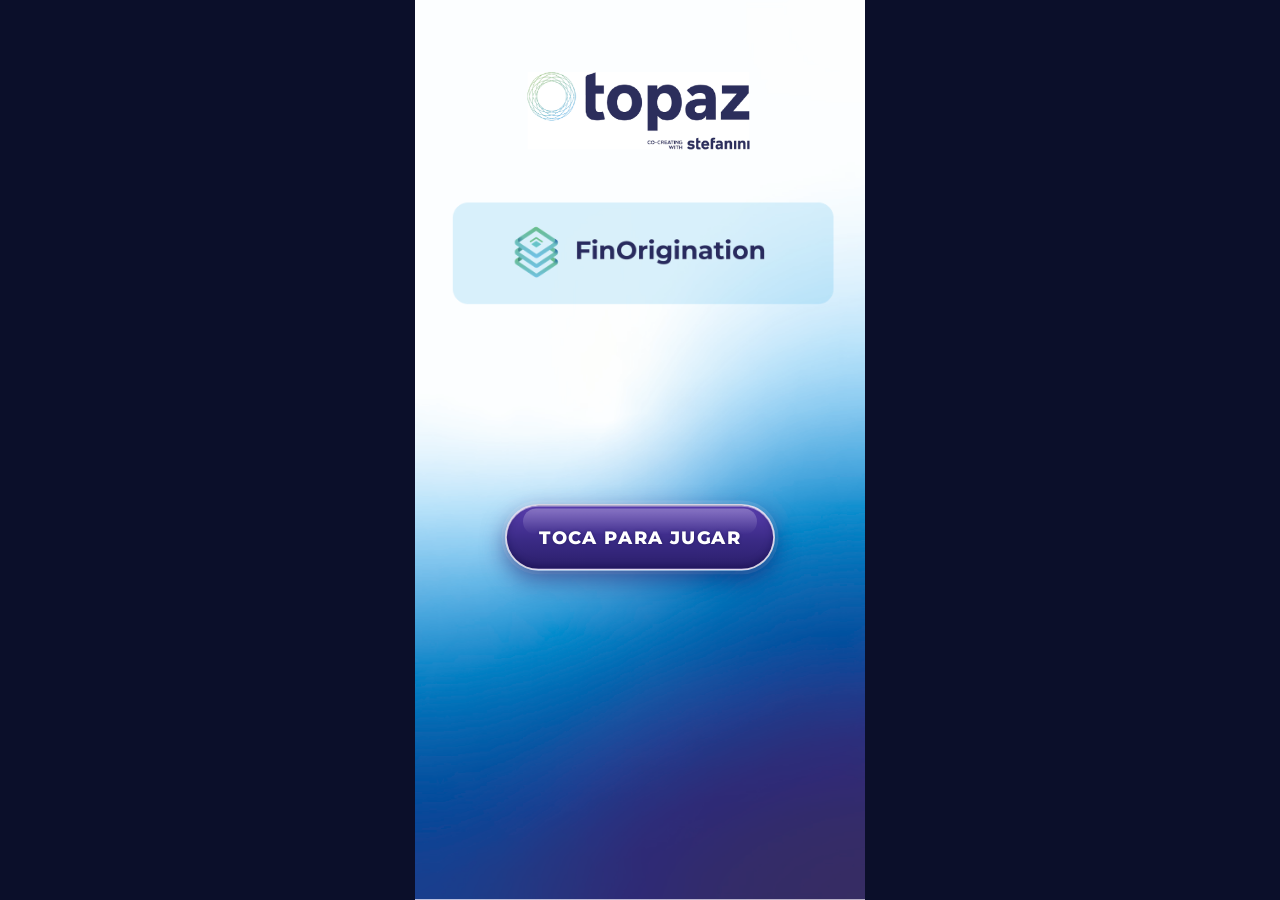
<file: index.html>
<!doctype html>
<html lang="es">
<head>
<meta charset="utf-8">
<meta name="viewport" content="width=device-width, initial-scale=1, maximum-scale=1, user-scalable=no">
<meta name="mobile-web-app-capable" content="yes">
<title>Topaz · Connect the Core</title>
<link rel="stylesheet" href="css/style.css">
</head>
<body>
<div id="viewport">
  <div id="stage">
    <img class="bg" src="assets/common/bg.jpg" alt="">

    <!-- Logo (siempre visible) -->
    <img id="logo" class="abs" src="assets/common/logo.png" alt="Topaz">

    <!-- INICIO -->
    <section id="screen-start" class="screen">
      <img id="start-title" class="abs title-img" alt="">
      <div id="btn-start" class="abs btn big"><span></span></div>
    </section>

    <!-- JUEGO -->
    <section id="screen-game" class="screen">
      <img id="game-title" class="abs title-img" alt="">
      <div id="hud-time" class="abs hud">
        <svg class="ico" viewBox="0 0 32 32" aria-hidden="true"><circle cx="16" cy="16" r="12.5" fill="none" stroke="currentColor" stroke-width="2"/><path d="M16 9v7.5l5 3" fill="none" stroke="currentColor" stroke-width="2" stroke-linecap="round" stroke-linejoin="round"/></svg>
        <div class="txt"><span class="lbl" id="lbl-time"></span><span class="val" id="val-time">00:45</span></div>
      </div>
      <div id="hud-points" class="abs hud">
        <svg class="ico" viewBox="0 0 32 32" aria-hidden="true"><path d="M16 4.5l3.4 7 7.6 1.1-5.5 5.4 1.3 7.6L16 21.9l-6.8 3.7 1.3-7.6L5 12.6l7.6-1.1z" fill="none" stroke="currentColor" stroke-width="2" stroke-linejoin="round"/></svg>
        <div class="txt"><span class="lbl" id="lbl-points"></span><span class="val" id="val-points">0</span></div>
      </div>
      <div id="taps" class="abs"><span class="k" id="lbl-taps"></span><span class="n" id="val-taps">0</span></div>
      <div id="grid-frame" class="abs"></div>
      <div id="grid" class="abs"></div>
    </section>

    <!-- VICTORIA: título del modo + tarjeta con la frase de ese modo -->
    <section id="screen-win" class="screen">
      <div id="confetti"></div>
      <img id="win-title" class="abs title-img" alt="">
      <img id="win-card" class="abs" alt="">
      <div id="win-stats" class="abs">
        <span class="k" id="win-points-label"></span>
        <span class="v" id="win-points">0</span>
        <span class="s"><span id="win-time-label"></span> <b id="win-time">00:00</b></span>
      </div>
      <div id="btn-again" class="abs btn big"><svg class="bi" viewBox="0 0 24 24" aria-hidden="true"><path d="M20 12a8 8 0 1 1-2.6-5.9M20 4v4.5h-4.5" fill="none" stroke="currentColor" stroke-width="2.4" stroke-linecap="round" stroke-linejoin="round"/></svg><span></span></div>
    </section>

    <!-- TIEMPO O TOQUES AGOTADOS -->
    <section id="screen-lose" class="screen">
      <img id="lose-title" class="abs title-img" alt="">
      <img id="lose-card" class="abs" alt="">
      <div id="btn-retry" class="abs btn big"><svg class="bi" viewBox="0 0 24 24" aria-hidden="true"><path d="M20 12a8 8 0 1 1-2.6-5.9M20 4v4.5h-4.5" fill="none" stroke="currentColor" stroke-width="2.4" stroke-linecap="round" stroke-linejoin="round"/></svg><span></span></div>
    </section>

    <div id="loading"><div class="spin"></div></div>
  </div>
</div>

<script src="js/config.js"></script>
<script src="js/engine.js"></script>
<script src="js/game.js"></script>
</body>
</html>
</file>
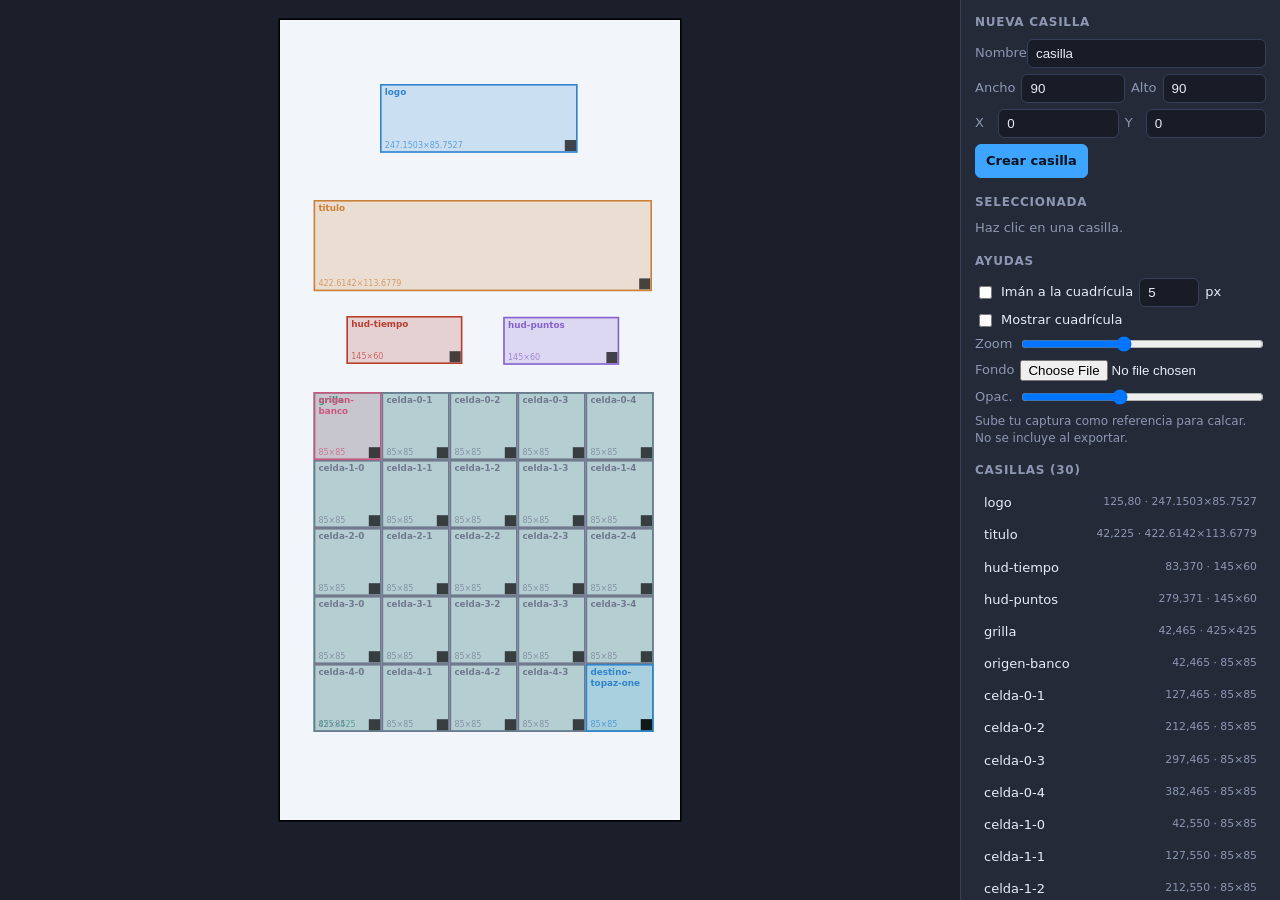
<file: design/layout-editor-5x5.html>
<!doctype html>
<html lang="es">
<head>
<meta charset="utf-8">
<meta name="viewport" content="width=device-width, initial-scale=1">
<title>Editor de layout 500x1000</title>
<style>
  :root { --bg:#1b1f2a; --panel:#242a38; --line:#36405a; --txt:#e8ecf6; --mute:#8d97b3; --acc:#3da5ff; }
  * { box-sizing: border-box; }
  html, body { margin:0; height:100%; background:var(--bg); color:var(--txt); font:13px/1.4 system-ui, sans-serif; }
  #app { display:flex; height:100vh; }
  #work { flex:1; overflow:auto; padding:20px; display:flex; justify-content:center; align-items:flex-start; }
  #wrap { position:relative; flex:none; }
  #stage { position:absolute; left:0; top:0; width:500px; height:1000px; transform-origin:0 0;
           background:#f2f6fb; outline:2px solid #000; overflow:hidden; touch-action:none; }
  #bgimg { position:absolute; inset:0; width:100%; height:100%; object-fit:fill; pointer-events:none; opacity:.4; display:none; }
  #grid { position:absolute; inset:0; pointer-events:none; display:none;
          background-image: linear-gradient(to right, rgba(0,0,0,.12) 1px, transparent 1px),
                            linear-gradient(to bottom, rgba(0,0,0,.12) 1px, transparent 1px); }
  .box { position:absolute; border:2px solid; display:flex; align-items:flex-start; justify-content:flex-start;
         font:600 11px system-ui; padding:2px 4px; cursor:move; user-select:none; touch-action:none; overflow:hidden; }
  .box.sel { outline:2px dashed #000; outline-offset:1px; z-index:5; }
  .box .h { position:absolute; right:0; bottom:0; width:14px; height:14px; background:#000; cursor:nwse-resize; opacity:.7; }
  .box .dim { position:absolute; left:4px; bottom:2px; font-weight:400; font-size:10px; opacity:.7; }
  #panel { width:320px; background:var(--panel); border-left:1px solid var(--line); overflow-y:auto; padding:14px; }
  h3 { margin:16px 0 8px; font-size:12px; text-transform:uppercase; letter-spacing:.06em; color:var(--mute); }
  h3:first-child { margin-top:0; }
  .row { display:flex; gap:6px; margin-bottom:6px; align-items:center; }
  .row label { width:46px; color:var(--mute); }
  input[type=text], input[type=number] { width:100%; background:#171c27; border:1px solid var(--line); color:var(--txt); padding:6px 8px; border-radius:6px; }
  input[type=color] { width:40px; height:30px; border:0; background:none; padding:0; }
  button { background:#303a52; color:var(--txt); border:1px solid var(--line); padding:7px 10px; border-radius:6px; cursor:pointer; font:inherit; }
  button:hover { background:#3b4766; }
  button.pri { background:var(--acc); color:#04121f; border-color:var(--acc); font-weight:700; }
  button.dan { color:#ff8a8a; }
  .btns { display:flex; flex-wrap:wrap; gap:6px; margin-bottom:6px; }
  #list .it { display:flex; justify-content:space-between; gap:8px; padding:6px 8px; border-radius:6px; cursor:pointer; border:1px solid transparent; }
  #list .it:hover { background:#2d364c; }
  #list .it.sel { border-color:var(--acc); background:#2a3550; }
  #list .it small { color:var(--mute); }
  .chk { display:flex; gap:6px; align-items:center; margin:4px 0; }
  #status { color:var(--mute); font-size:12px; margin-top:6px; min-height:16px; }
  textarea { width:100%; height:110px; background:#171c27; color:var(--txt); border:1px solid var(--line); border-radius:6px; padding:6px; font:11px monospace; }
</style>
</head>
<body>
<div id="app">
  <div id="work"><div id="wrap"><div id="stage"></div></div></div>

  <div id="panel">
    <h3>Nueva casilla</h3>
    <div class="row"><label>Nombre</label><input type="text" id="n_name" value="casilla"></div>
    <div class="row"><label>Ancho</label><input type="number" id="n_w" value="90"><label style="width:40px">Alto</label><input type="number" id="n_h" value="90"></div>
    <div class="row"><label>X</label><input type="number" id="n_x" value="0"><label style="width:40px">Y</label><input type="number" id="n_y" value="0"></div>
    <div class="btns"><button class="pri" id="btnAdd">Crear casilla</button></div>

    <h3>Seleccionada</h3>
    <div id="props" style="display:none">
      <div class="row"><label>Nombre</label><input type="text" id="p_name"></div>
      <div class="row"><label>X</label><input type="number" id="p_x"><label style="width:40px">Y</label><input type="number" id="p_y"></div>
      <div class="row"><label>Ancho</label><input type="number" id="p_w"><label style="width:40px">Alto</label><input type="number" id="p_h"></div>
      <div class="row"><label>Color</label><input type="color" id="p_color"></div>
      <div class="btns"><button id="btnDup">Duplicar</button><button class="dan" id="btnDel">Eliminar</button></div>
      <div style="color:var(--mute);font-size:12px">Flechas = mover 1 px (Shift = 10). Supr = eliminar.</div>
    </div>
    <div id="noSel" style="color:var(--mute)">Haz clic en una casilla.</div>

    <h3>Ayudas</h3>
    <div class="chk"><input type="checkbox" id="snap"><label for="snap">Imán a la cuadrícula</label>
      <input type="number" id="snapSize" value="5" style="width:60px"> px</div>
    <div class="chk"><input type="checkbox" id="showGrid"><label for="showGrid">Mostrar cuadrícula</label></div>
    <div class="row"><label>Zoom</label><input type="range" id="zoom" min="30" max="150" value="80" style="width:100%"></div>
    <div class="row"><label>Fondo</label><input type="file" id="bgfile" accept="image/*" style="width:100%"></div>
    <div class="row"><label>Opac.</label><input type="range" id="bgop" min="0" max="100" value="40" style="width:100%"></div>
    <div style="color:var(--mute);font-size:12px">Sube tu captura como referencia para calcar. No se incluye al exportar.</div>

    <h3>Casillas (<span id="count">0</span>)</h3>
    <div id="list"></div>

    <h3>Guardar / cargar</h3>
    <div class="btns">
      <button class="pri" id="btnHTML">Guardar HTML con posiciones</button>
      <button id="btnJSON">Descargar JSON</button>
      <button id="btnCopy">Copiar JSON</button>
    </div>
    <div class="btns">
      <button id="btnSuggest">Cargar layout sugerido</button>
      <button class="dan" id="btnClear">Borrar todo</button>
    </div>
    <textarea id="io" placeholder="Pega aquí un JSON y pulsa Importar"></textarea>
    <div class="btns" style="margin-top:6px"><button id="btnImport">Importar JSON</button></div>
    <div id="status"></div>
  </div>
</div>

<script id="layoutData" type="application/json">{"screen": {"width": 500, "height": 1000}, "savedAt": 1791740946000, "boxes": [{"name": "logo", "x": 125, "y": 80, "w": 247.1503, "h": 85.7527, "color": "#3da5ff"}, {"name": "titulo", "x": 42, "y": 225, "w": 422.6142, "h": 113.6779, "color": "#ff9f43"}, {"name": "hud-tiempo", "x": 83, "y": 370, "w": 145, "h": 60, "color": "#e74c3c"}, {"name": "hud-puntos", "x": 279, "y": 371, "w": 145, "h": 60, "color": "#a77bff"}, {"name": "grilla", "x": 42, "y": 465, "w": 425, "h": 425, "color": "#1abc9c"}, {"name": "origen-banco", "x": 42.0, "y": 465.0, "w": 85.0, "h": 85.0, "color": "#ff6b9d"}, {"name": "celda-0-1", "x": 127.0, "y": 465.0, "w": 85.0, "h": 85.0, "color": "#8d97b3"}, {"name": "celda-0-2", "x": 212.0, "y": 465.0, "w": 85.0, "h": 85.0, "color": "#8d97b3"}, {"name": "celda-0-3", "x": 297.0, "y": 465.0, "w": 85.0, "h": 85.0, "color": "#8d97b3"}, {"name": "celda-0-4", "x": 382.0, "y": 465.0, "w": 85.0, "h": 85.0, "color": "#8d97b3"}, {"name": "celda-1-0", "x": 42.0, "y": 550.0, "w": 85.0, "h": 85.0, "color": "#8d97b3"}, {"name": "celda-1-1", "x": 127.0, "y": 550.0, "w": 85.0, "h": 85.0, "color": "#8d97b3"}, {"name": "celda-1-2", "x": 212.0, "y": 550.0, "w": 85.0, "h": 85.0, "color": "#8d97b3"}, {"name": "celda-1-3", "x": 297.0, "y": 550.0, "w": 85.0, "h": 85.0, "color": "#8d97b3"}, {"name": "celda-1-4", "x": 382.0, "y": 550.0, "w": 85.0, "h": 85.0, "color": "#8d97b3"}, {"name": "celda-2-0", "x": 42.0, "y": 635.0, "w": 85.0, "h": 85.0, "color": "#8d97b3"}, {"name": "celda-2-1", "x": 127.0, "y": 635.0, "w": 85.0, "h": 85.0, "color": "#8d97b3"}, {"name": "celda-2-2", "x": 212.0, "y": 635.0, "w": 85.0, "h": 85.0, "color": "#8d97b3"}, {"name": "celda-2-3", "x": 297.0, "y": 635.0, "w": 85.0, "h": 85.0, "color": "#8d97b3"}, {"name": "celda-2-4", "x": 382.0, "y": 635.0, "w": 85.0, "h": 85.0, "color": "#8d97b3"}, {"name": "celda-3-0", "x": 42.0, "y": 720.0, "w": 85.0, "h": 85.0, "color": "#8d97b3"}, {"name": "celda-3-1", "x": 127.0, "y": 720.0, "w": 85.0, "h": 85.0, "color": "#8d97b3"}, {"name": "celda-3-2", "x": 212.0, "y": 720.0, "w": 85.0, "h": 85.0, "color": "#8d97b3"}, {"name": "celda-3-3", "x": 297.0, "y": 720.0, "w": 85.0, "h": 85.0, "color": "#8d97b3"}, {"name": "celda-3-4", "x": 382.0, "y": 720.0, "w": 85.0, "h": 85.0, "color": "#8d97b3"}, {"name": "celda-4-0", "x": 42.0, "y": 805.0, "w": 85.0, "h": 85.0, "color": "#8d97b3"}, {"name": "celda-4-1", "x": 127.0, "y": 805.0, "w": 85.0, "h": 85.0, "color": "#8d97b3"}, {"name": "celda-4-2", "x": 212.0, "y": 805.0, "w": 85.0, "h": 85.0, "color": "#8d97b3"}, {"name": "celda-4-3", "x": 297.0, "y": 805.0, "w": 85.0, "h": 85.0, "color": "#8d97b3"}, {"name": "destino-topaz-one", "x": 382.0, "y": 805.0, "w": 85.0, "h": 85.0, "color": "#3da5ff"}]}</script>
<script>
const W = 500, H = 1000;
const COLORS = ['#3da5ff','#ff9f43','#2ecc71','#e74c3c','#a77bff','#f1c40f','#1abc9c','#ff6b9d'];
const $ = id => document.getElementById(id);
const stage = $('stage'), wrap = $('wrap');
let boxes = [], sel = null, scale = 0.8, uid = 1;

/* ---------- persistencia ---------- */
function data(){ return { screen:{width:W,height:H}, savedAt:Date.now(), boxes: boxes.map(({name,x,y,w,h,color})=>({name,x,y,w,h,color})) }; }
function autosave(){ try{ localStorage.setItem('layout500x1000', JSON.stringify(data())); }catch(e){} }
function setBoxes(arr){
  boxes = arr.map(b => ({ id:uid++, name:b.name||'casilla', x:+b.x||0, y:+b.y||0, w:+b.w||50, h:+b.h||50, color:b.color||COLORS[0] }));
  sel = null; render();
}
function status(t){ $('status').textContent = t; }

/* ---------- render ---------- */
function render(){
  stage.querySelectorAll('.box').forEach(n=>n.remove());
  boxes.forEach(b=>{
    const d = document.createElement('div');
    d.className = 'box' + (b.id===sel?' sel':'');
    d.dataset.id = b.id;
    d.style.cssText = `left:${b.x}px;top:${b.y}px;width:${b.w}px;height:${b.h}px;border-color:${b.color};background:${b.color}33;color:${b.color};filter:brightness(.8)`;
    d.innerHTML = `<span>${esc(b.name)}</span><span class="dim">${b.w}×${b.h}</span><div class="h"></div>`;
    stage.appendChild(d);
  });
  renderList(); syncProps(); autosave();
}
function renderStageOnly(){
  boxes.forEach(b=>{
    const d = stage.querySelector(`.box[data-id="${b.id}"]`); if(!d) return;
    d.style.left=b.x+'px'; d.style.top=b.y+'px'; d.style.width=b.w+'px'; d.style.height=b.h+'px';
    d.querySelector('span').textContent=b.name; d.querySelector('.dim').textContent=`${b.w}×${b.h}`;
    d.style.borderColor=b.color; d.style.background=b.color+'33'; d.style.color=b.color;
  });
  renderList(); autosave();
}
function renderList(){
  $('count').textContent = boxes.length;
  $('list').innerHTML = boxes.map(b=>`<div class="it ${b.id===sel?'sel':''}" data-id="${b.id}"><span>${esc(b.name)}</span><small>${b.x},${b.y} · ${b.w}×${b.h}</small></div>`).join('');
}
function syncProps(){
  const b = boxes.find(x=>x.id===sel);
  $('props').style.display = b?'block':'none'; $('noSel').style.display = b?'none':'block';
  if(!b) return;
  $('p_name').value=b.name; $('p_x').value=b.x; $('p_y').value=b.y; $('p_w').value=b.w; $('p_h').value=b.h; $('p_color').value=b.color;
}
function esc(s){ return String(s).replace(/[&<>"]/g,c=>({'&':'&amp;','<':'&lt;','>':'&gt;','"':'&quot;'}[c])); }
function select(id){
  sel = id;
  stage.querySelectorAll('.box').forEach(n=>n.classList.toggle('sel', +n.dataset.id===id));
  renderList(); syncProps();
}

/* ---------- zoom ---------- */
function applyZoom(){
  scale = $('zoom').value/100;
  stage.style.transform = `scale(${scale})`;
  wrap.style.width = W*scale+'px'; wrap.style.height = H*scale+'px';
}
$('zoom').oninput = applyZoom;

/* ---------- arrastre y resize ---------- */
const snapV = v => $('snap').checked ? Math.round(v/Math.max(1,+$('snapSize').value||1))*Math.max(1,+$('snapSize').value||1) : Math.round(v);
let drag = null;
stage.addEventListener('pointerdown', e=>{
  const el = e.target.closest('.box');
  if(!el){ select(null); return; }
  const b = boxes.find(x=>x.id===+el.dataset.id);
  select(b.id);
  drag = { b, mode: e.target.classList.contains('h')?'resize':'move', sx:e.clientX, sy:e.clientY, ox:b.x, oy:b.y, ow:b.w, oh:b.h };
  stage.setPointerCapture(e.pointerId); e.preventDefault();
});
stage.addEventListener('pointermove', e=>{
  if(!drag) return;
  const dx=(e.clientX-drag.sx)/scale, dy=(e.clientY-drag.sy)/scale, b=drag.b;
  if(drag.mode==='move'){ b.x=snapV(drag.ox+dx); b.y=snapV(drag.oy+dy); }
  else { b.w=Math.max(10,snapV(drag.ow+dx)); b.h=Math.max(10,snapV(drag.oh+dy)); }
  renderStageOnly(); syncProps();
});
stage.addEventListener('pointerup', ()=>{ drag=null; });

/* ---------- teclado ---------- */
document.addEventListener('keydown', e=>{
  if(/INPUT|TEXTAREA/.test(document.activeElement.tagName)) return;
  const b = boxes.find(x=>x.id===sel); if(!b) return;
  const s = e.shiftKey?10:1;
  if(e.key==='ArrowLeft') b.x-=s; else if(e.key==='ArrowRight') b.x+=s;
  else if(e.key==='ArrowUp') b.y-=s; else if(e.key==='ArrowDown') b.y+=s;
  else if(e.key==='Delete'||e.key==='Backspace'){ del(); return; }
  else return;
  e.preventDefault(); renderStageOnly(); syncProps();
});

/* ---------- acciones ---------- */
function add(o){
  const b = { id:uid++, name:o.name, x:o.x, y:o.y, w:o.w, h:o.h, color:COLORS[boxes.length%COLORS.length] };
  boxes.push(b); render(); select(b.id);
}
function del(){ boxes = boxes.filter(b=>b.id!==sel); sel=null; render(); }
$('btnAdd').onclick = ()=> add({ name:$('n_name').value||'casilla', w:+$('n_w').value||90, h:+$('n_h').value||90, x:+$('n_x').value||0, y:+$('n_y').value||0 });
$('btnDel').onclick = del;
$('btnDup').onclick = ()=>{ const b=boxes.find(x=>x.id===sel); if(b) add({name:b.name+'-copia',x:b.x+10,y:b.y+10,w:b.w,h:b.h}); };
$('list').onclick = e=>{ const it=e.target.closest('.it'); if(it) select(+it.dataset.id); };
[['p_name','name'],['p_x','x'],['p_y','y'],['p_w','w'],['p_h','h'],['p_color','color']].forEach(([id,k])=>{
  $(id).oninput = ()=>{ const b=boxes.find(x=>x.id===sel); if(!b) return;
    b[k] = (k==='name'||k==='color') ? $(id).value : (+$(id).value||0); renderStageOnly(); };
});
$('showGrid').onchange = updGrid; $('snapSize').oninput = updGrid;
function updGrid(){
  const g=$('grid'); g.style.display=$('showGrid').checked?'block':'none';
  const s=Math.max(1,+$('snapSize').value||5); g.style.backgroundSize=`${s}px ${s}px`;
}
$('bgfile').onchange = e=>{
  const f=e.target.files[0]; if(!f) return;
  const r=new FileReader(); r.onload=()=>{ $('bgimg').src=r.result; $('bgimg').style.display='block'; }; r.readAsDataURL(f);
};
$('bgop').oninput = ()=> $('bgimg').style.opacity = $('bgop').value/100;

/* ---------- layout sugerido ---------- */
$('btnSuggest').onclick = ()=>{
  const L = [
    {name:'logo',x:150,y:30,w:200,h:60},
    {name:'titulo',x:50,y:115,w:400,h:40},
    {name:'hud-nivel',x:30,y:175,w:140,h:60},
    {name:'hud-tiempo',x:180,y:175,w:140,h:60},
    {name:'hud-puntos',x:330,y:175,w:140,h:60},
    {name:'instruccion',x:50,y:255,w:400,h:50},
    {name:'grilla',x:25,y:330,w:450,h:450},
    {name:'origen-banco',x:25,y:330,w:90,h:90},
    {name:'destino-topaz-one',x:385,y:690,w:90,h:90},
    {name:'btn-reiniciar',x:90,y:880,w:70,h:70},
    {name:'btn-pista',x:215,y:880,w:70,h:70},
    {name:'btn-config',x:340,y:880,w:70,h:70},
  ];
  setBoxes(L.map((b,i)=>({...b,color:COLORS[i%COLORS.length]}))); status('Layout sugerido cargado.');
};
$('btnClear').onclick = ()=>{ if(confirm('¿Borrar todas las casillas?')){ setBoxes([]); } };

/* ---------- exportar / importar ---------- */
function download(name, text, type){
  const a=document.createElement('a'); a.href=URL.createObjectURL(new Blob([text],{type})); a.download=name; a.click();
  setTimeout(()=>URL.revokeObjectURL(a.href),1000);
}
$('btnJSON').onclick = ()=>{ download('layout-500x1000.json', JSON.stringify(data(),null,2), 'application/json'); status('JSON descargado.'); };
$('btnCopy').onclick = async ()=>{
  const t=JSON.stringify(data(),null,2); $('io').value=t;
  try{ await navigator.clipboard.writeText(t); status('JSON copiado.'); }catch(e){ $('io').select(); status('Cópialo del cuadro de texto.'); }
};
$('btnImport').onclick = ()=>{
  try{ const j=JSON.parse($('io').value); setBoxes(j.boxes||j); status('Importado.'); }
  catch(e){ status('JSON inválido.'); }
};
$('btnHTML').onclick = ()=>{
  const clone = document.documentElement.cloneNode(true);
  clone.querySelector('#stage').innerHTML = '<img id="bgimg"><div id="grid"></div>';
  clone.querySelector('#stage').removeAttribute('style');
  clone.querySelector('#wrap').removeAttribute('style');
  clone.querySelector('#layoutData').textContent = JSON.stringify(data());
  download('layout-editor.html', '<!doctype html>\n'+clone.outerHTML, 'text/html');
  status('HTML guardado con las posiciones dentro.');
};

/* ---------- inicio ---------- */
stage.insertAdjacentHTML('afterbegin','<img id="bgimg"><div id="grid"></div>');
applyZoom(); updGrid();
(function init(){
  let embedded = {savedAt:0,boxes:[]};
  try{ embedded = JSON.parse($('layoutData').textContent); }catch(e){}
  let local = null;
  try{ local = JSON.parse(localStorage.getItem('layout500x1000')); }catch(e){}
  if(local && local.boxes && local.boxes.length && (local.savedAt||0) > (embedded.savedAt||0)) setBoxes(local.boxes);
  else if(embedded.boxes && embedded.boxes.length) setBoxes(embedded.boxes);
  else $('btnSuggest').click();
})();
</script>
</body>
</html>
</file>
<file: css/style.css>
@font-face { font-family: 'Montserrat'; font-weight: 600; font-display: block; src: url(../assets/fonts/montserrat-600.woff2) format('woff2'); }
@font-face { font-family: 'Montserrat'; font-weight: 700; font-display: block; src: url(../assets/fonts/montserrat-700.woff2) format('woff2'); }
@font-face { font-family: 'Montserrat'; font-weight: 800; font-display: block; src: url(../assets/fonts/montserrat-800.woff2) format('woff2'); }

:root {
  --navy: #26295e;
  --glow: #2f9bff;
  --glow-soft: rgba(47, 155, 255, .85);
}

* { box-sizing: border-box; margin: 0; padding: 0; -webkit-tap-highlight-color: transparent; }
html, body { height: 100%; background: #0b0f2a; overflow: hidden; overscroll-behavior: none; }
body {
  font-family: 'Montserrat', system-ui, sans-serif; color: var(--navy);
  user-select: none; -webkit-user-select: none; -webkit-touch-callout: none; touch-action: manipulation;
}
img { -webkit-user-drag: none; user-select: none; pointer-events: none; }
body.kiosk, body.kiosk * { cursor: none !important; }

#viewport { position: fixed; inset: 0; overflow: hidden; }
#stage {
  position: absolute; left: 50%; top: 50%; width: 500px; height: 1000px;
  margin: -500px 0 0 -250px; transform-origin: 50% 50%; overflow: hidden; background: #fff;
}
.bg { position: absolute; inset: 0; width: 100%; height: 100%; }
.abs { position: absolute; }

.screen { position: absolute; inset: 0; display: none; }
.screen.active { display: block; }
.overlay { background: rgba(14, 18, 66, .62); backdrop-filter: blur(5px); -webkit-backdrop-filter: blur(5px); }
.overlay.active { animation: fadeIn .35s ease both; }
@keyframes fadeIn { from { opacity: 0; } to { opacity: 1; } }

.title-img { object-fit: contain; }

/* ---------- HUD ---------- */
.hud {
  display: flex; align-items: center; gap: 10px; padding: 0 16px;
  background: linear-gradient(180deg, #f4f8fe, #e2ebf9);
  border: 1px solid rgba(255, 255, 255, .85); border-radius: 18px;
  box-shadow: 0 5px 16px rgba(30, 60, 140, .14);
}
.hud .ico { width: 30px; height: 30px; flex: none; color: #a4b2d4; }
.hud .txt { display: flex; flex-direction: column; line-height: 1.05; }
.hud .lbl { font-weight: 700; font-size: 10px; letter-spacing: .08em; color: #3a3f73; }
.hud .val { font-weight: 800; font-size: 22px; color: var(--navy); font-variant-numeric: tabular-nums; }
/* Últimos segundos: el reloj se pone rojo y palpita */
#hud-time.low {
  animation: hudBeat 1s ease-in-out infinite;
  background: linear-gradient(180deg, #fff3f5, #fbd9e0);
  border-color: rgba(224, 53, 93, .85);
  box-shadow: 0 0 0 3px rgba(224, 53, 93, .3), 0 6px 22px rgba(224, 53, 93, .5);
}
#hud-time.low .ico { color: #e0355d; }
#hud-time.low .lbl { color: #b3213f; }
#hud-time.low .val { color: #e0355d; animation: valBeat 1s ease-in-out infinite; }
@keyframes hudBeat { 0%, 100% { transform: scale(1); } 15% { transform: scale(1.09); } 40% { transform: scale(1); } }
@keyframes valBeat { 0%, 100% { opacity: 1; } 50% { opacity: .55; } }

/* Contador de toques */
#taps {
  display: flex; align-items: center; justify-content: center; gap: 8px; border-radius: 999px;
  background: rgba(255, 255, 255, .6); border: 1px solid rgba(255, 255, 255, .85);
  box-shadow: 0 2px 8px rgba(30, 60, 140, .12);
}
#taps .k { font-weight: 700; font-size: 11px; letter-spacing: .1em; color: #3a3f73; }
#taps .n { font-weight: 800; font-size: 16px; min-width: 24px; text-align: center; color: var(--navy); font-variant-numeric: tabular-nums; }
#taps.low { background: #fde6ea; border-color: rgba(224, 53, 93, .85); }
#taps.low .k, #taps.low .n { color: #e0355d; }
#taps.bump .n { animation: bump .25s ease; }
@keyframes bump { 50% { transform: scale(1.4); } }

/* ---------- Grilla ---------- */
#grid-frame {
  background: rgba(255, 255, 255, .3); border: 1px solid rgba(255, 255, 255, .6);
  border-radius: 22px; box-shadow: 0 10px 30px rgba(10, 30, 110, .25);
  backdrop-filter: blur(4px); -webkit-backdrop-filter: blur(4px);
}
.cell { position: absolute; touch-action: manipulation; }
.cell .tile {
  position: absolute; inset: 2px; border-radius: 14px; background: #fff;
  box-shadow: 0 1px 2px rgba(30, 50, 100, .14), inset 0 0 0 1px #d6deec;
  transition: transform .1s ease;
}
.cell:active .tile { transform: scale(.96); }
.cell .tile.fixed { background: none; box-shadow: none; }
.cell .tile.fixed img { position: absolute; inset: 0; width: 100%; height: 100%; }
.cell .tile .fx {
  position: absolute; inset: 0; border-radius: 14px; opacity: 0; pointer-events: none;
  box-shadow: 0 0 0 2px rgba(120, 205, 255, .95), 0 0 18px 4px var(--glow-soft);
  transition: opacity .25s ease; transition-delay: var(--d, 0ms);
}
.cell.lit .tile .fx { opacity: 1; }

.cell .rot {
  position: absolute; left: -2px; top: -2px; width: 89px; height: 89px;
  transition: transform .2s cubic-bezier(.3, 1.4, .5, 1);
}
.cell .rot img { position: absolute; inset: 0; width: 100%; height: 100%; }
.cell .rot .on {
  opacity: 0; transition: opacity .14s ease; transition-delay: var(--d, 0ms);
  filter: drop-shadow(0 0 5px var(--glow-soft));
}
.cell.lit .rot .on { opacity: 1; }
#screen-game.won .cell.lit .rot .on { animation: pulse .9s ease-in-out infinite; }
@keyframes pulse { 50% { filter: drop-shadow(0 0 11px #7fd0ff) brightness(1.15); } }

/* Piezas fijas: rojas, con candado */
.cell.locked .tile { background: #fff1f3; box-shadow: 0 1px 2px rgba(120, 20, 40, .18), inset 0 0 0 1px #efb0ba; }
.cell .badge { position: absolute; right: 6px; top: 6px; width: 17px; height: 17px; z-index: 4; pointer-events: none; filter: drop-shadow(0 1px 1px rgba(90, 0, 20, .35)); }
.cell.locked .rot .on { filter: drop-shadow(0 0 6px rgba(255, 70, 70, .95)); }
#screen-game.won .cell.locked.lit .rot .on { animation: pulseRed .9s ease-in-out infinite; }
@keyframes pulseRed { 50% { filter: drop-shadow(0 0 11px #ff8a8a) brightness(1.1); } }
.cell.shake { animation: shake .28s ease; }
@keyframes shake { 0%, 100% { transform: translateX(0); } 25% { transform: translateX(-4px); } 75% { transform: translateX(4px); } }

/* ---------- Inicio ---------- */

.btn {
  display: flex; align-items: center; justify-content: center; text-align: center;
  font-weight: 800; letter-spacing: .06em; color: #fff; cursor: pointer;
  gap: 12px; position: absolute; overflow: hidden;
  background: linear-gradient(180deg, #5b3fb0 0%, #3a2a85 55%, #2b1f6b 100%);
  border: 2px solid rgba(255, 255, 255, .8); border-radius: 999px;
  box-shadow: 0 10px 26px rgba(30, 14, 100, .55), 0 0 0 4px rgba(255, 255, 255, .12), inset 0 1px 0 rgba(255, 255, 255, .4), inset 0 -3px 8px rgba(10, 0, 60, .35);
  transition: transform .1s ease;
}
.btn::before { content: ''; position: absolute; left: 6%; right: 6%; top: 3px; height: 42%; border-radius: 999px; background: linear-gradient(180deg, rgba(255, 255, 255, .28), rgba(255, 255, 255, 0)); pointer-events: none; }
.btn .bi { width: 24px; height: 24px; flex: none; position: relative; }
.btn span { position: relative; text-shadow: 0 1px 3px rgba(10, 0, 60, .4); }
.btn:active { transform: scale(.96); }
.btn.big { left: 100px; width: 300px; height: 74px; font-size: 20px; }
#btn-start { top: 560px; animation: breathe 1.8s ease-in-out infinite; }
@keyframes breathe { 50% { transform: scale(1.05); box-shadow: 0 12px 32px rgba(110, 70, 230, .75), 0 0 0 4px rgba(255, 255, 255, .18), inset 0 1px 0 rgba(255, 255, 255, .4); } }

/* ---------- Resultados ---------- */
#lose-card { left: 30px; width: 440px; top: 372px; filter: drop-shadow(0 12px 30px rgba(0, 25, 120, .25)); }
#btn-retry { top: 680px; }
#screen-lose.active { animation: fadeIn .35s ease both; }

/* Victoria: título del modo, tarjeta con su frase, puntos y botón */
#win-card { left: 30px; width: 440px; top: 372px; filter: drop-shadow(0 12px 30px rgba(0, 25, 120, .25)); }
#win-stats {
  left: 0; width: 500px; top: 660px; display: flex; flex-direction: column; align-items: center; color: #fff; text-align: center;
}
#win-stats .k { font-weight: 700; font-size: 13px; letter-spacing: .16em; opacity: .92; }
#win-stats .v { font-weight: 800; font-size: 62px; line-height: 1.05; font-variant-numeric: tabular-nums; text-shadow: 0 3px 14px rgba(0, 20, 120, .5); }
#win-stats .s { font-weight: 600; font-size: 13px; opacity: .92; margin-top: 4px; }
#win-stats .s b { font-weight: 800; }
#btn-again { top: 790px; }

#confetti { position: absolute; inset: 0; overflow: hidden; pointer-events: none; }
#confetti i {
  position: absolute; top: -20px; width: 9px; height: 15px; border-radius: 2px; opacity: .95;
  animation: fall linear forwards;
}
@keyframes fall {
  to { transform: translate3d(var(--dx, 0), 1060px, 0) rotate(var(--rot, 540deg)); }
}

/* ---------- Carga ---------- */
#loading { position: absolute; inset: 0; background: #fff; display: flex; align-items: center; justify-content: center; z-index: 50; transition: opacity .4s ease; }
#loading.done { opacity: 0; pointer-events: none; }
.spin { width: 46px; height: 46px; border-radius: 50%; border: 5px solid #dbe6f7; border-top-color: #2f9bff; animation: spin .9s linear infinite; }
@keyframes spin { to { transform: rotate(360deg); } }

#screen-win.active { animation: fadeIn .4s ease both; }
</file>
